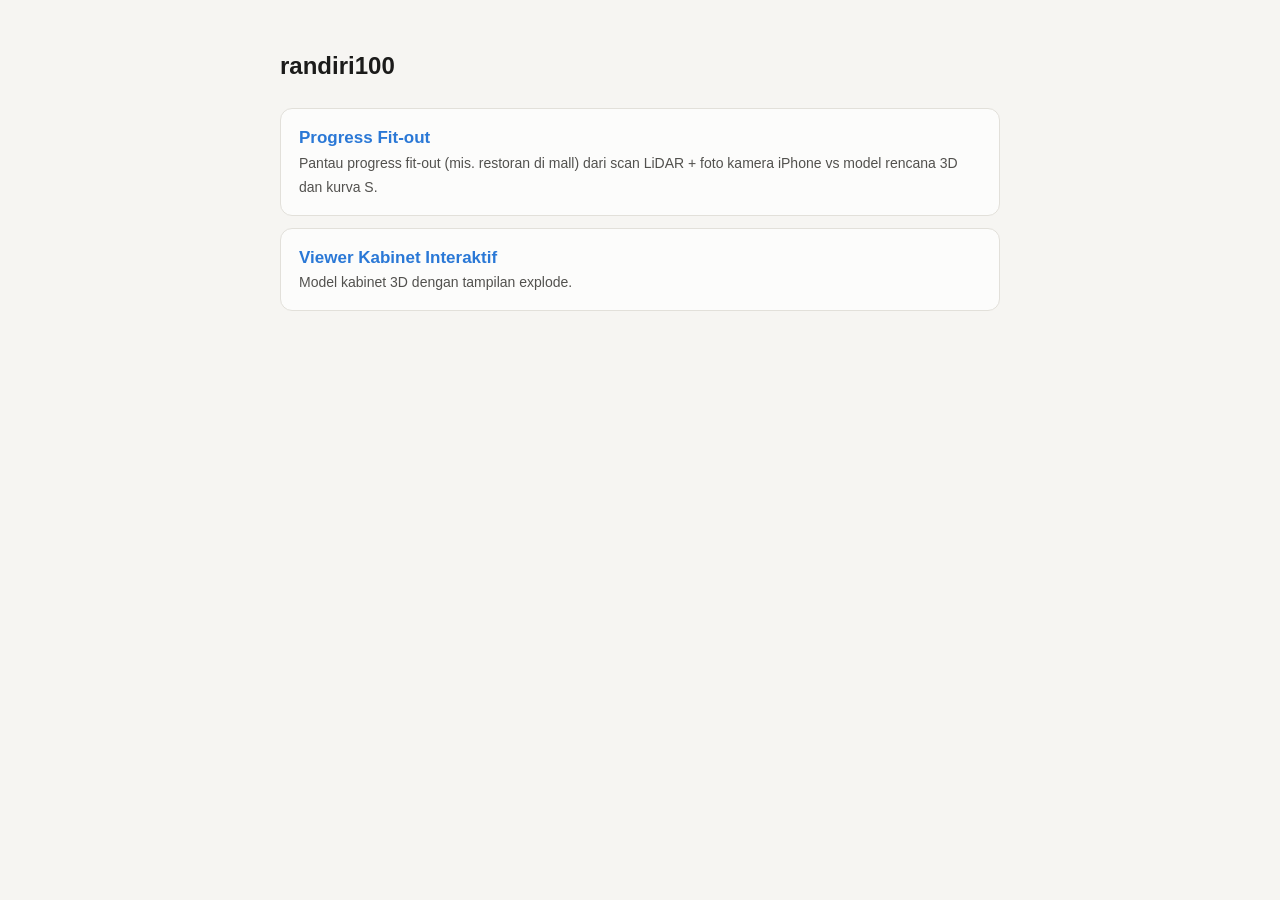
<file: index.html>
<!DOCTYPE html>
<html lang="id">
<head>
  <meta charset="UTF-8" />
  <meta name="viewport" content="width=device-width, initial-scale=1" />
  <title>randiri100</title>
  <style>
    :root { color-scheme: light; --bg: #f6f5f2; --card: #fcfcfb; --border: #e2e0da; --text: #1b1b1a; --text-2: #52514e; --accent: #2a78d6; }
    @media (prefers-color-scheme: dark) {
      :root { color-scheme: dark; --bg: #161615; --card: #1f1f1d; --border: #383835; --text: #f0efec; --text-2: #c3c2b7; --accent: #3987e5; }
    }
    body { margin: 0; background: var(--bg); color: var(--text); font: 16px/1.5 -apple-system, BlinkMacSystemFont, "Segoe UI", Roboto, sans-serif; }
    main { max-width: 720px; margin: 0 auto; padding: 48px 16px; }
    h1 { font-size: 24px; margin: 0 0 24px; }
    a.card { display: block; background: var(--card); border: 1px solid var(--border); border-radius: 12px; padding: 16px 18px; margin-bottom: 12px; color: inherit; text-decoration: none; }
    a.card:hover { border-color: var(--accent); }
    a.card strong { display: block; color: var(--accent); font-size: 17px; }
    a.card span { color: var(--text-2); font-size: 14px; }
  </style>
</head>
<body>
  <main>
    <h1>randiri100</h1>
    <a class="card" href="progress/">
      <strong>Progress Fit-out</strong>
      <span>Pantau progress fit-out (mis. restoran di mall) dari scan LiDAR + foto kamera iPhone vs model rencana 3D dan kurva S.</span>
    </a>
    <a class="card" href="kabinet_viewer_online.html">
      <strong>Viewer Kabinet Interaktif</strong>
      <span>Model kabinet 3D dengan tampilan explode.</span>
    </a>
  </main>
</body>
</html>
</file>
